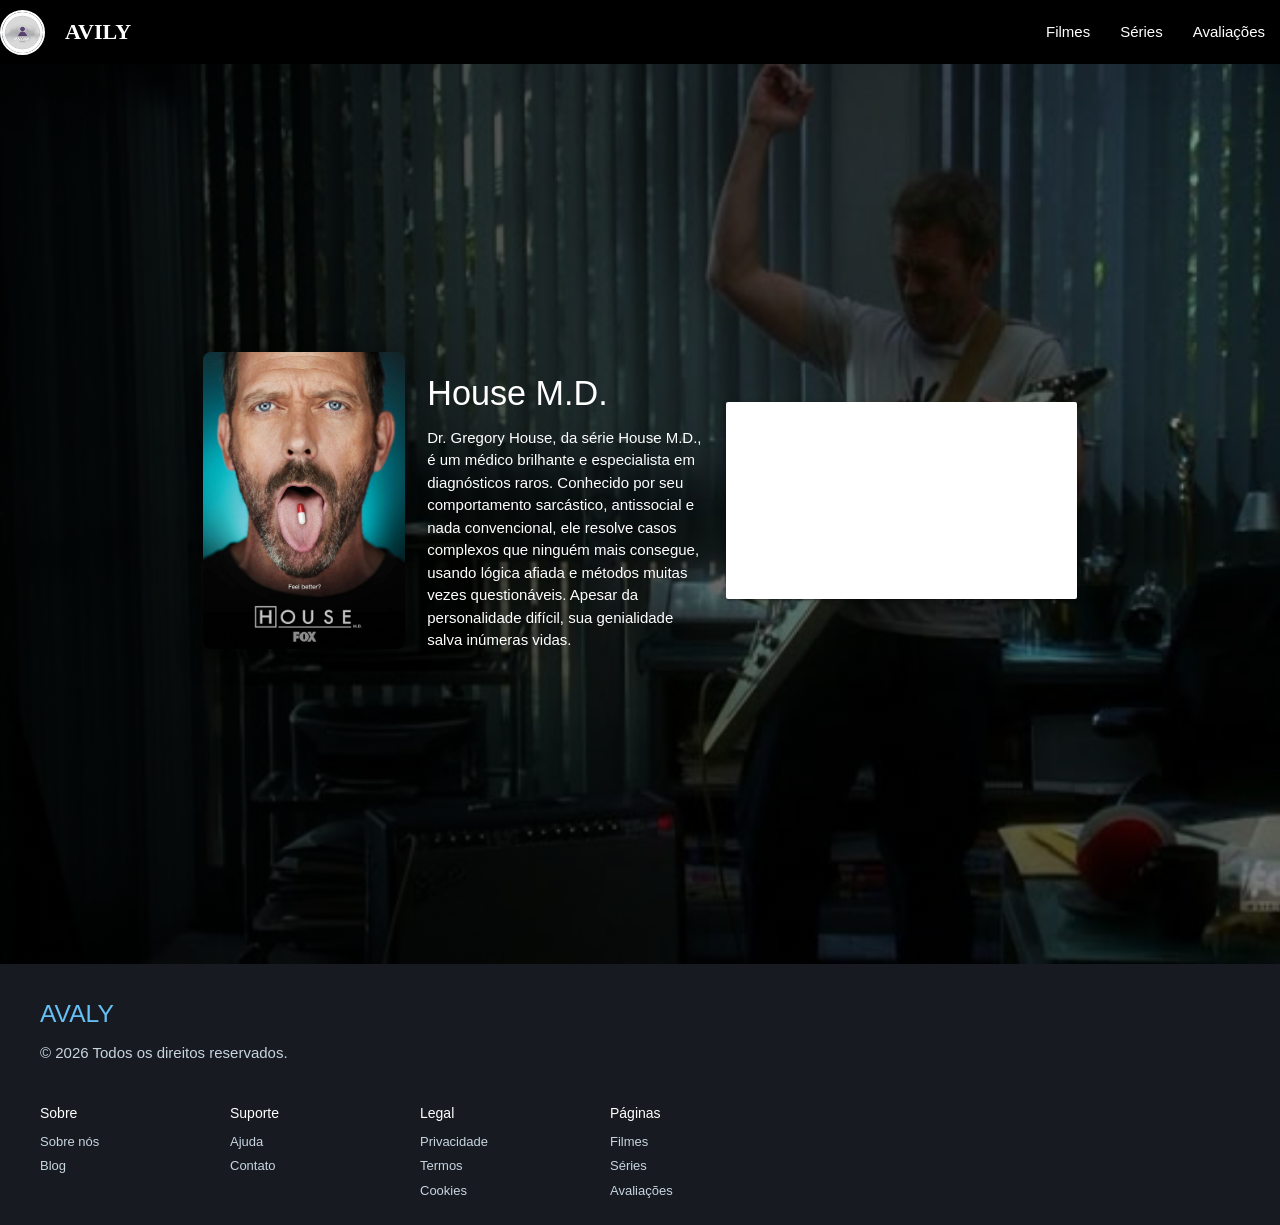
<file: AtividadeMaterialize2/index.html>
<!DOCTYPE html>
<html lang="pt-br">

<head>
    <meta charset="UTF-8">
    <meta name="viewport" content="width=device-width, initial-scale=1.0">
    <title>Site</title>

    <link href="css/materialize.min.css" rel="stylesheet">
    <link href="style.css" rel="stylesheet">
    <link href="https://fonts.googleapis.com/icon?family=Material+Icons" rel="stylesheet">
</head>

<body>


   <nav>
    <div class="nav-wrapper black">

       <a href="index.html" class="brand-logo logo-container">
            <img src="img/logo.png" class="logo">
            <span class="site-name">AVILY</span>
        </a>

        <ul id="nav-mobile" class="right hide-on-med-and-down">
            <li><a href="filmes.html" class="menu-item">Filmes</a></li>
            <li><a href="séries.html" class="menu-item">Séries</a></li>
            <li><a href="avaliações.html" class="menu-item">Avaliações</a></li>
        </ul>

    </div>
</nav>
 
    <div class="hero">
        <div class="overlay">
            <div class="container white-text">

                <div class="row valign-wrapper">

                    <div class="col s12 m3">
                        <img src="img/housefoda.jpg" class="responsive-img imagem-filme">
                    </div>

                    <div class="col s12 m4">
                        <h4>House M.D.</h4>
                        <p>Dr. Gregory House, da série House M.D., é um médico brilhante e especialista em diagnósticos raros. Conhecido por seu comportamento sarcástico, antissocial e nada convencional, ele resolve casos complexos que ninguém mais consegue, usando lógica afiada e métodos muitas vezes questionáveis. Apesar da personalidade difícil, sua genialidade salva inúmeras vidas.</p>
                    </div>

                    <div class="col s12 m5">
                        <div class="card">

                            <div class="card-image">
                                <div class="video-container">
                                    <iframe src="https://www.youtube.com/embed/1_Y9QKNqdUE"
                                        frameborder="0" allowfullscreen>
                                    </iframe>
                                </div>
                            </div>

                        </div>
                    </div>

                </div>

            </div>
        </div>
    </div>

    <footer class="footer-steam">
        <div class="footer-container">

            <div class="footer-logo">
                <h5>AVALY</h5>
                <p>© 2026 Todos os direitos reservados.</p>
            </div>

            <div class="footer-links">
                <div>
                    <h6>Sobre</h6>
                    <a href="#">Sobre nós</a>
                    <a href="#">Blog</a>
                </div>

                <div>
                    <h6>Suporte</h6>
                    <a href="#">Ajuda</a>
                    <a href="#">Contato</a>
                </div>

                <div>
                    <h6>Legal</h6>
                    <a href="#">Privacidade</a>
                    <a href="#">Termos</a>
                    <a href="#">Cookies</a>
                </div>

                <div>
                    <h6>Páginas</h6>
                    <a href="filmes.html">Filmes</a>
                    <a href="séries.html">Séries</a>
                    <a href="avaliações.html">Avaliações</a>
                </div>
            </div>

        </div>
    </footer>

    <script src="js/materialize.min.js"></script>
    <script src="it.js"></script>

</body>

</html>
</file>
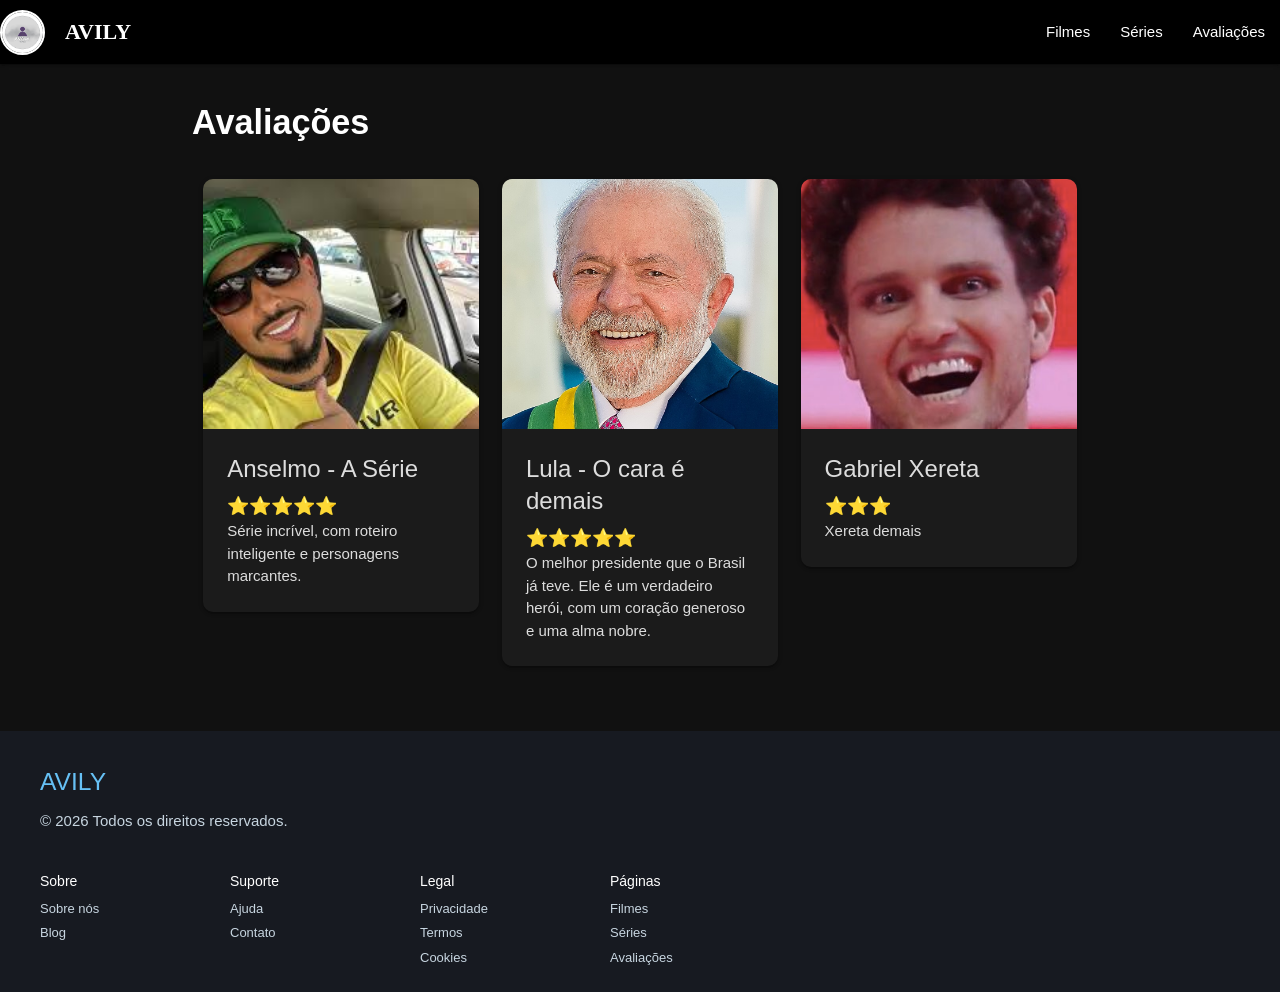
<file: AtividadeMaterialize2/avaliações.html>
<!DOCTYPE html>
<html lang="pt-br">

<head>
    <meta charset="UTF-8">
    <meta name="viewport" content="width=device-width, initial-scale=1.0">
    <title>AVILY - Avaliações</title>

    <link href="css/materialize.min.css" rel="stylesheet">
    <link href="style.css" rel="stylesheet">
    <link href="https://fonts.googleapis.com/icon?family=Material+Icons" rel="stylesheet">
</head>

<body class="pagina-avaliacoes">

<nav class="nav-avaliacoes">
    <div class="nav-wrapper black">

        <a href="index.html" class="brand-logo logo-container">
            <img src="img/logo.png" class="logo">
            <span class="site-name">AVILY</span>
        </a>

        <ul class="right hide-on-med-and-down">
            <li><a href="filmes.html" class="menu-item">Filmes</a></li>
            <li><a href="séries.html" class="menu-item">Séries</a></li>
            <li><a href="avaliações.html" class="menu-item">Avaliações</a></li>
        </ul>

    </div>
</nav>

<div class="container avaliacoes-container">

    <h4 class="titulo-avaliacoes">Avaliações</h4>

    <div class="row">

        <div class="col s12 m6 l4">
            <div class="card avaliacao-card">
                <div class="card-image">
                    <img src="img/series15.jpeg">
                </div>
                <div class="card-content">
                    <span class="card-title">Anselmo - A Série</span>
                    <p class="nota">⭐⭐⭐⭐⭐</p>
                    <p>Série incrível, com roteiro inteligente e personagens marcantes.</p>
                </div>
            </div>
        </div>

        <div class="col s12 m6 l4">
            <div class="card avaliacao-card">
                <div class="card-image">
                    <img src="img/series17.jpg">
                </div>
                <div class="card-content">
                    <span class="card-title">Lula - O cara é demais</span>
                    <p class="nota">⭐⭐⭐⭐⭐</p>
                    <p>O melhor presidente que o Brasil já teve. Ele é um verdadeiro herói, com um coração generoso e uma alma nobre.</p>
                </div>
            </div>
        </div>

        <div class="col s12 m6 l4">
            <div class="card avaliacao-card">
                <div class="card-image">
                    <img src="img/series3.jpg">
                </div>
                <div class="card-content">
                    <span class="card-title">Gabriel Xereta</span>
                    <p class="nota">⭐⭐⭐</p>
                    <p>Xereta demais</p>
                </div>
            </div>
        </div>

    </div>

</div>

<footer class="footer-steam footer-avaliacoes">
    <div class="footer-container">

        <div class="footer-logo">
            <h5>AVILY</h5>
            <p>© 2026 Todos os direitos reservados.</p>
        </div>

        <div class="footer-links">
            <div>
                <h6>Sobre</h6>
                <a href="#">Sobre nós</a>
                <a href="#">Blog</a>
            </div>

            <div>
                <h6>Suporte</h6>
                <a href="#">Ajuda</a>
                <a href="#">Contato</a>
            </div>

            <div>
                <h6>Legal</h6>
                <a href="#">Privacidade</a>
                <a href="#">Termos</a>
                <a href="#">Cookies</a>
            </div>

            <div>
                <h6>Páginas</h6>
                <a href="filmes.html">Filmes</a>
                <a href="séries.html">Séries</a>
                <a href="avaliações.html">Avaliações</a>
            </div>
        </div>

    </div>
</footer>

<script src="js/materialize.min.js"></script>

</body>
</html>
</file>
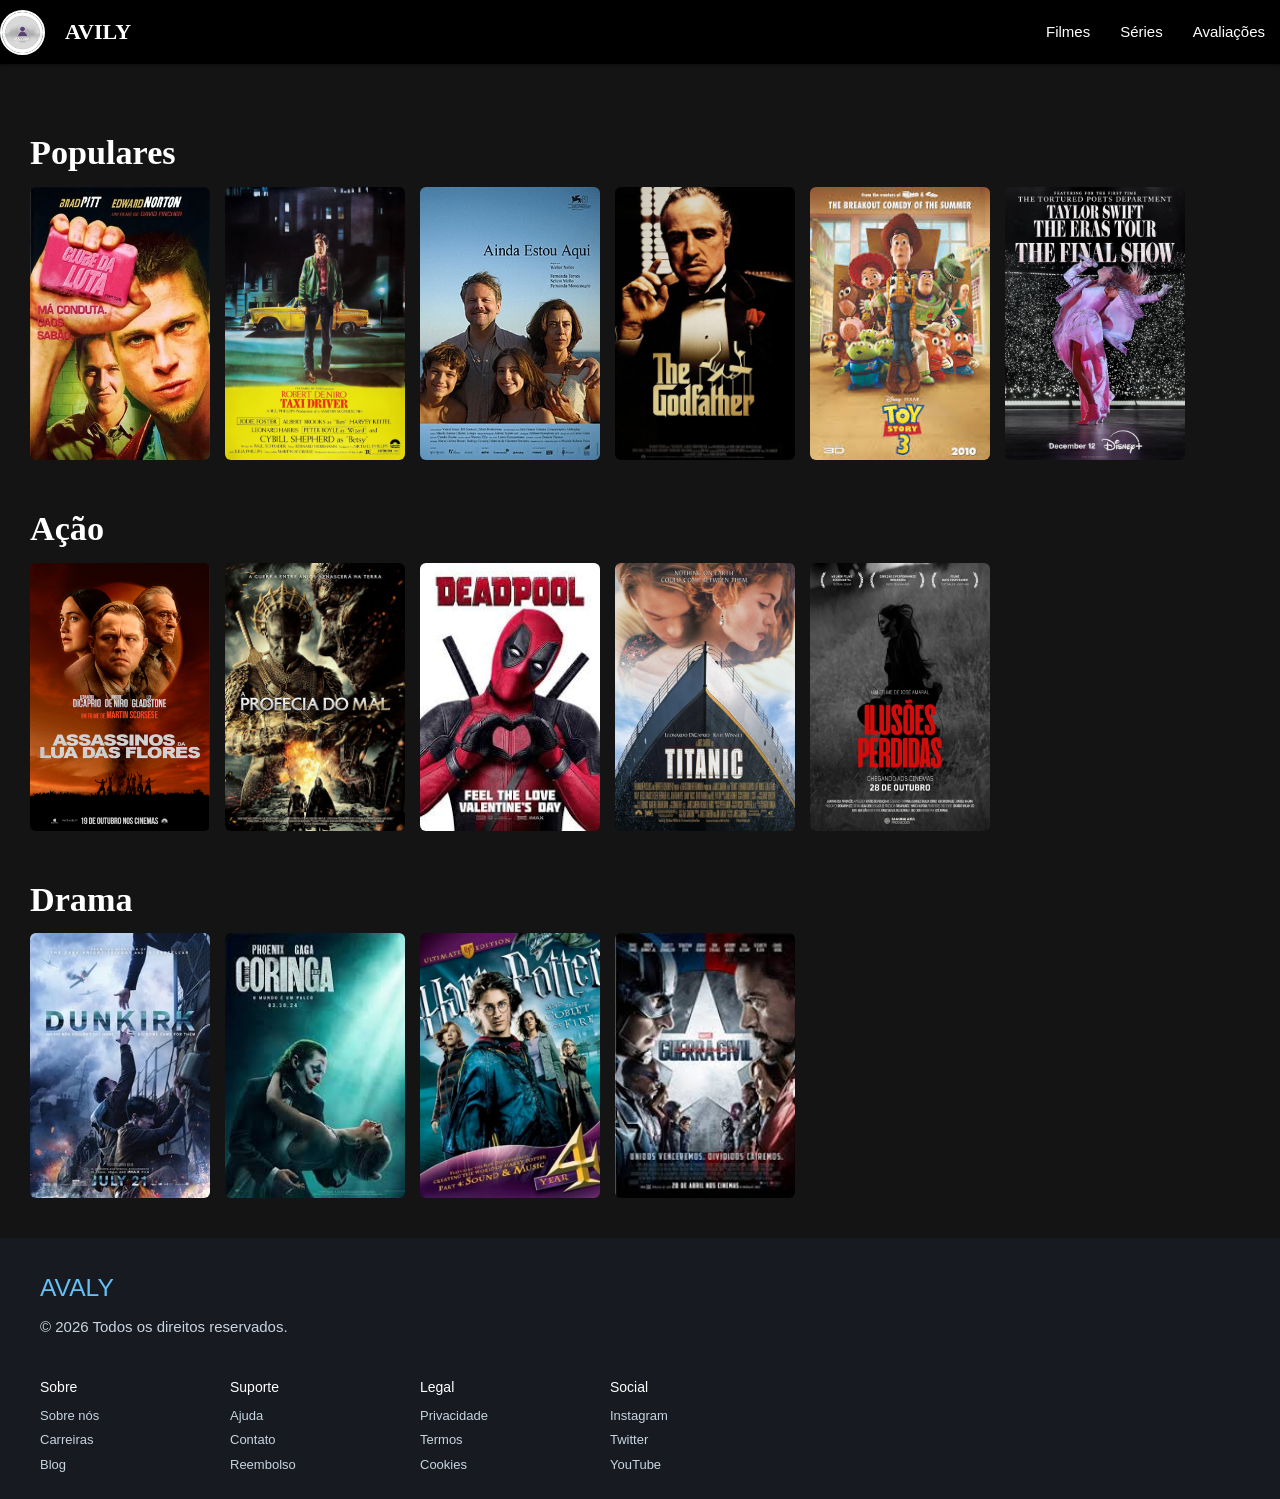
<file: AtividadeMaterialize2/filmes.html>
<!DOCTYPE html>
<html lang="pt-br">

<head>

<meta charset="UTF-8">
<meta name="viewport" content="width=device-width, initial-scale=1.0">

<title>Filmes</title>

<link href="css/materialize.min.css" rel="stylesheet">
<link href="style.css" rel="stylesheet">

</head>

<body class="catalogo">

 <nav>
    <div class="nav-wrapper black">

     <a href="index.html" class="brand-logo logo-container">
            <img src="img/logo.png" class="logo">
            <span class="site-name">AVILY</span>
        </a>

        <ul id="nav-mobile" class="right hide-on-med-and-down">
            <li><a href="filmes.html" class="menu-item">Filmes</a></li>
            <li><a href="séries.html" class="menu-item">Séries</a></li>
            <li><a href="avaliações.html" class="menu-item">Avaliações</a></li>
        </ul>

    </div>
</nav>


<div class="container-filmes">

<h4 class="titulo-categoria">Populares</h4>

<div class="linha-filmes">

<img src="img/filme1.webp">
<img src="img/filme2.jpg">
<img src="img/filme3.jpg">
<img src="img/filme4.jpg">
<img src="img/filme5.jpeg">
<img src="img/filme6.jpg">

</div>


<h4 class="titulo-categoria">Ação</h4>

<div class="linha-filmes">

<img src="img/filme7.webp">
<img src="img/filme9.jpg">
<img src="img/filme10.jpeg">
<img src="img/filme11.webp">
<img src="img/filme12.webp">

</div>


<h4 class="titulo-categoria">Drama</h4>

<div class="linha-filmes">

<img src="img/filme13.jpg">
<img src="img/filme14.jpeg">
<img src="img/filme16.png">
<img src="img/filme17.jpeg">

</div>

</div>

 <footer class="footer-steam">
  <div class="footer-container">

    <div class="footer-logo">
      <h5>AVALY</h5>
      <p>© 2026 Todos os direitos reservados.</p>
    </div>

    <div class="footer-links">
      <div>
        <h6>Sobre</h6>
        <a href="#">Sobre nós</a>
        <a href="#">Carreiras</a>
        <a href="#">Blog</a>
      </div>

      <div>
        <h6>Suporte</h6>
        <a href="#">Ajuda</a>
        <a href="#">Contato</a>
        <a href="#">Reembolso</a>
      </div>

      <div>
        <h6>Legal</h6>
        <a href="#">Privacidade</a>
        <a href="#">Termos</a>
        <a href="#">Cookies</a>
      </div>

      <div>
        <h6>Social</h6>
        <a href="#">Instagram</a>
        <a href="#">Twitter</a>
        <a href="#">YouTube</a>
      </div>
    </div>

  </div>
</footer>
        
<script src="js/materialize.min.js"></script>
<script src="it.js"></script>

</body>
</html>
</file>
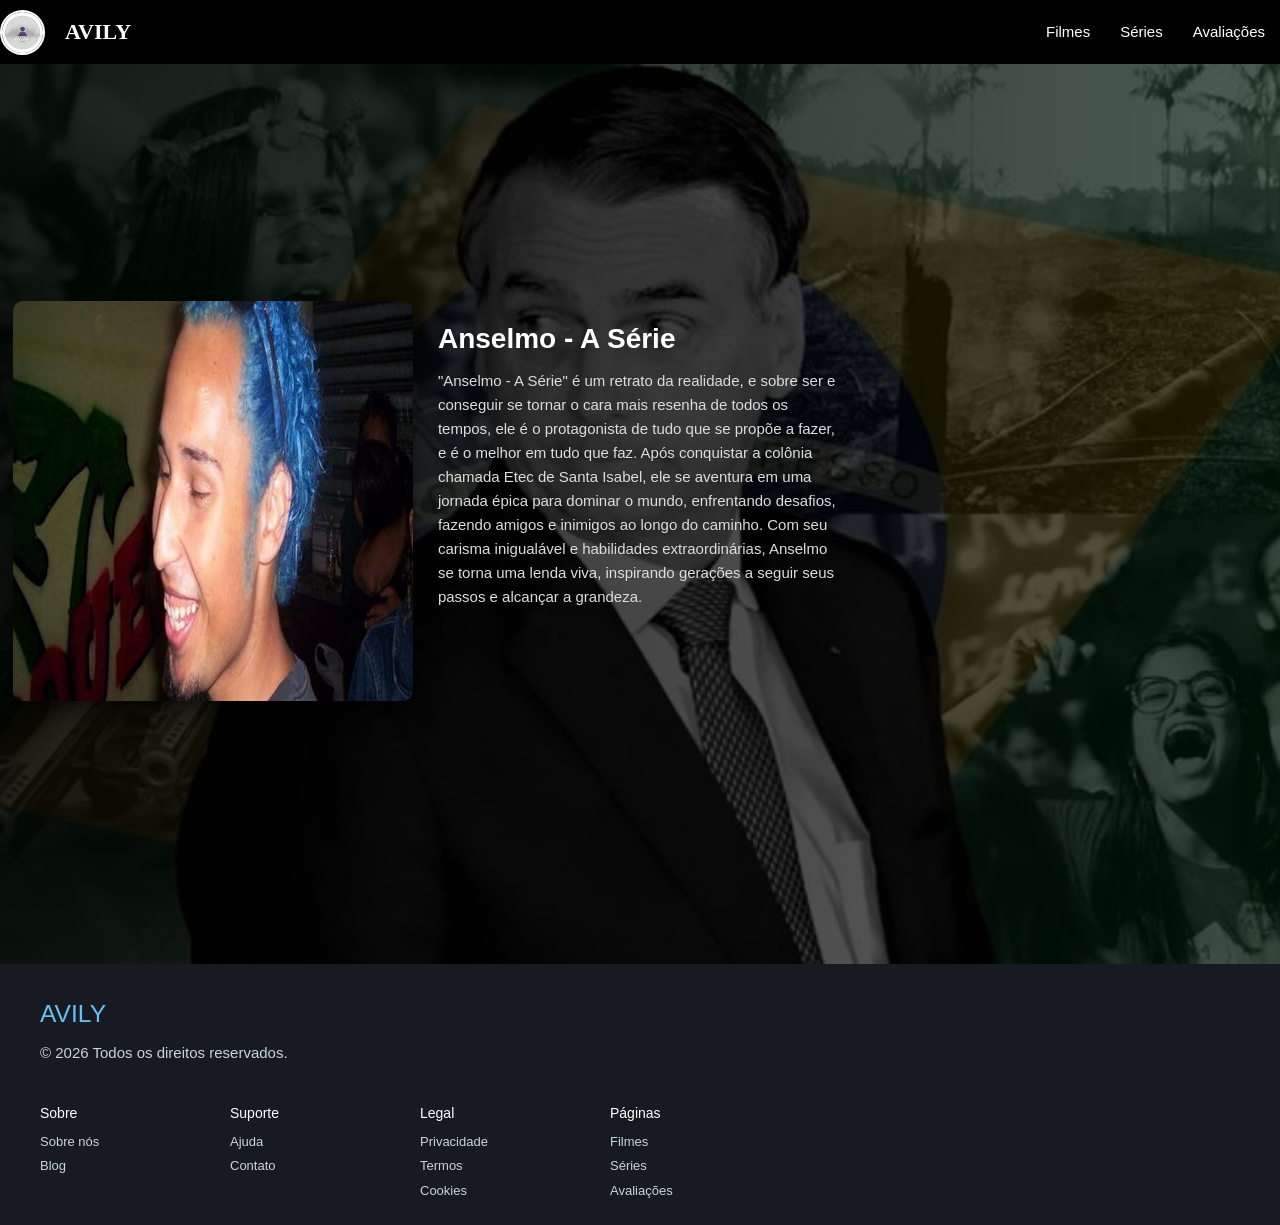
<file: AtividadeMaterialize2/selmao.html>
<!DOCTYPE html>
<html lang="pt-br">

<head>
    <meta charset="UTF-8">
    <meta name="viewport" content="width=device-width, initial-scale=1.0">
    <title>AVILY - Série</title>

    <link href="css/materialize.min.css" rel="stylesheet">
    <link href="style.css" rel="stylesheet">
    <link href="https://fonts.googleapis.com/icon?family=Material+Icons" rel="stylesheet">
</head>

<body class="pagina-serie">

<nav class="nav-serie">
    <div class="nav-wrapper black">

        <a href="index.html" class="brand-logo logo-container">
            <img src="img/logo.png" class="logo">
            <span class="site-name">AVILY</span>
        </a>

        <ul id="nav-mobile" class="right hide-on-med-and-down">
            <li><a href="filmes.html" class="menu-item">Filmes</a></li>
            <li><a href="séries.html" class="menu-item">Séries</a></li>
            <li><a href="avaliações.html" class="menu-item">Avaliações</a></li>
        </ul>

    </div>
</nav>

<div class="hero-serie">
    <div class="overlay-serie">
        <div class="container conteudo-serie white-text">

            <div class="row">

                <div class="col s12 m4 center-align">
                    <img src="img/selmofoda.jpg" class="responsive-img imagem-serie">
                </div>

                <div class="col s12 m4 texto-serie">
                    <h4 class="titulo-serie">Anselmo - A Série</h4>
                    <p class="descricao-serie">
                        "Anselmo - A Série" é um retrato da realidade, e sobre ser 
                        e conseguir se tornar o cara mais resenha de todos os tempos,
                        ele é o protagonista de tudo que se propõe a fazer, e é o melhor em tudo que faz.
                        Após conquistar a colônia chamada Etec de Santa Isabel, ele se aventura em uma jornada épica para dominar o mundo, enfrentando desafios, fazendo amigos e inimigos ao longo do caminho. Com seu carisma inigualável e habilidades extraordinárias, Anselmo se torna uma lenda viva, inspirando gerações a seguir seus passos e alcançar a grandeza.
                    </p>
                </div>

                <div class="col s12 m4">
                    <div class="video-serie">
                       <iframe width="560" height="315" src="https://www.youtube.com/embed/sSYiyZivaAQ?si=647pL1aLLAHVLspB" title="YouTube video player" frameborder="0" allow="accelerometer; autoplay; clipboard-write; encrypted-media; gyroscope; picture-in-picture; web-share" referrerpolicy="strict-origin-when-cross-origin" allowfullscreen></iframe>
                    </div>
                </div>

            </div>

        </div>
    </div>
</div>


<footer class="footer-steam footer-serie">
    <div class="footer-container">

        <div class="footer-logo">
            <h5>AVILY</h5>
            <p>© 2026 Todos os direitos reservados.</p>
        </div>

        <div class="footer-links">
            <div>
                <h6>Sobre</h6>
                <a href="#">Sobre nós</a>
                <a href="#">Blog</a>
            </div>

            <div>
                <h6>Suporte</h6>
                <a href="#">Ajuda</a>
                <a href="#">Contato</a>
            </div>

            <div>
                <h6>Legal</h6>
                <a href="#">Privacidade</a>
                <a href="#">Termos</a>
                <a href="#">Cookies</a>
            </div>

            <div>
                <h6>Páginas</h6>
                <a href="filmes.html">Filmes</a>
                <a href="séries.html">Séries</a>
                <a href="avaliações.html">Avaliações</a>
            </div>
        </div>

    </div>
</footer>

<script src="js/materialize.min.js"></script>
<script src="it.js"></script>

</body>
</html>
</file>
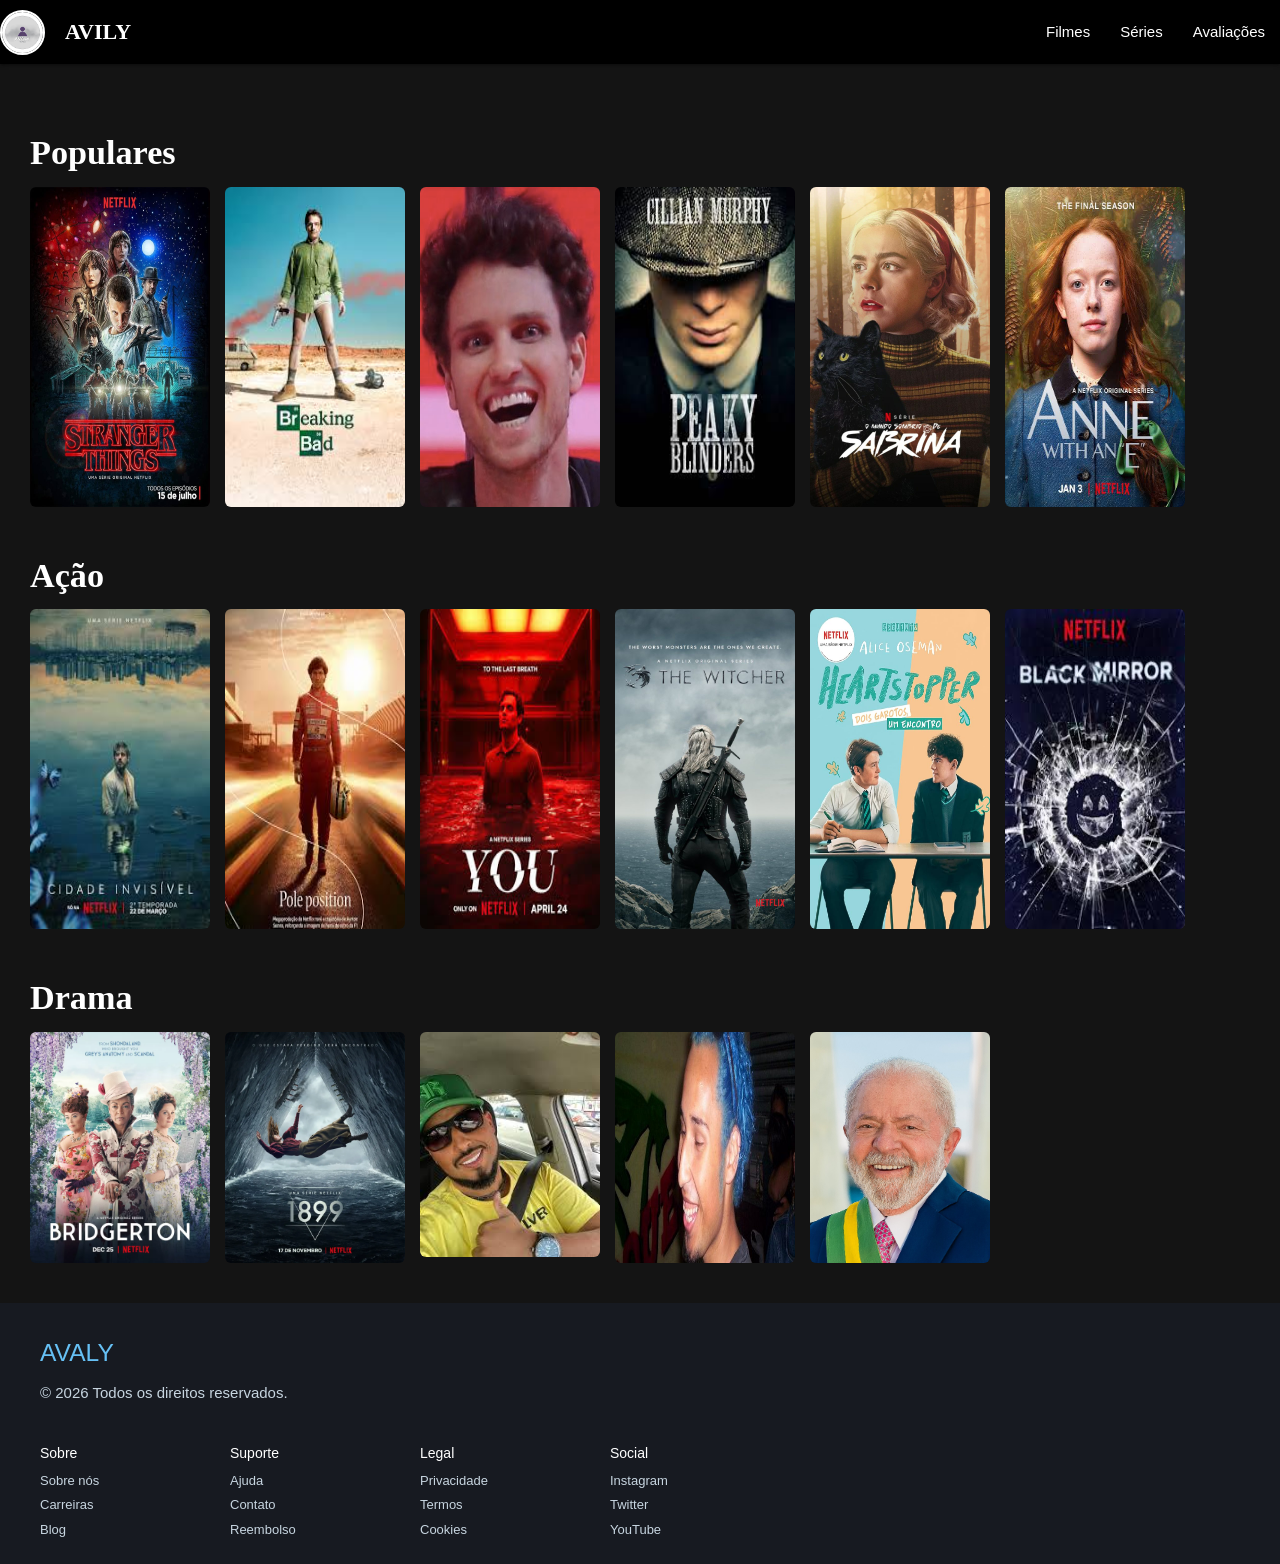
<file: AtividadeMaterialize2/séries.html>
<!DOCTYPE html>
<html lang="pt-br">

<head>

<meta charset="UTF-8">
<meta name="viewport" content="width=device-width, initial-scale=1.0">

<title>Filmes</title>

<link href="css/materialize.min.css" rel="stylesheet">
<link href="style.css" rel="stylesheet">

</head>

<body class="catalogo">

 <nav>
    <div class="nav-wrapper black">

     <a href="index.html" class="brand-logo logo-container">
            <img src="img/logo.png" class="logo">
            <span class="site-name">AVILY</span>
        </a>

        <ul id="nav-mobile" class="right hide-on-med-and-down">
            <li><a href="filmes.html" class="menu-item">Filmes</a></li>
            <li><a href="séries.html" class="menu-item">Séries</a></li>
            <li><a href="avaliações.html" class="menu-item">Avaliações</a></li>
        </ul>

    </div>
</nav>


<div class="container-filmes">

<h4 class="titulo-categoria">Populares</h4>

<div class="linha-filmes">

<img src="img/serie1.jpg">
<img src="img/serie2.jpeg">
<img src="img/series3.jpg">
<img src="img/serie4.jpeg">
<img src="img/series5.jpg">
<img src="img/series6.jpg">

</div>


<h4 class="titulo-categoria">Ação</h4>

<div class="linha-filmes">

<img src="img/series7.jpeg">
<img src="img/series8.jpeg">
<img src="img/series9.jpeg">
<img src="img/series10.jpg">
<img src="img/series11.jpg">
<img src="img/series12.jpeg">

</div>


<h4 class="titulo-categoria">Drama</h4>

<div class="linha-filmes">

<img src="img/series13.webp">
<img src="img/series14.webp">
<a href="selmao.html">
    <img src="img/series15.jpeg" alt="Série">
</a>
<img src="img/series16.jpg">
<img src="img/series17.jpg">

</div>

</div>

 <footer class="footer-steam">
  <div class="footer-container">

    <div class="footer-logo">
      <h5>AVALY</h5>
      <p>© 2026 Todos os direitos reservados.</p>
    </div>

    <div class="footer-links">
      <div>
        <h6>Sobre</h6>
        <a href="#">Sobre nós</a>
        <a href="#">Carreiras</a>
        <a href="#">Blog</a>
      </div>

      <div>
        <h6>Suporte</h6>
        <a href="#">Ajuda</a>
        <a href="#">Contato</a>
        <a href="#">Reembolso</a>
      </div>

      <div>
        <h6>Legal</h6>
        <a href="#">Privacidade</a>
        <a href="#">Termos</a>
        <a href="#">Cookies</a>
      </div>

      <div>
        <h6>Social</h6>
        <a href="#">Instagram</a>
        <a href="#">Twitter</a>
        <a href="#">YouTube</a>
      </div>
    </div>

  </div>
</footer>
        
<script src="js/materialize.min.js"></script>
<script src="it.js"></script>

</body>
</html>
</file>
<file: AtividadeMaterialize2/style.css>
.hero{
  height:100vh;
  background-image:url("img/houselove.jpeg");
  background-size:cover;
  background-position:center;
}

.overlay{
  height:100%;
  background:linear-gradient(
    to right,
    rgba(0,0,0,0.85),
    rgba(0,0,0,0.4)
  );
  display:flex;
  align-items:center;
}

.logo{
  height: 45px;
  width: 45px;
  border-radius: 50%;
  object-fit: cover;
  border: 2px solid white;
  margin: 0; 
}

.brand-logo{
  display: flex !important;
  align-items: center;
  height: 100%;
}

.logo-container{
  display: flex;
  align-items: center;
  gap: 10px;
}


.site-name{
  font-size: 22px;
  font-weight: bold;
  color: white;
  margin-left: 10px;
  font-family: 'Times New Roman', Times, serif;
  line-height: 1;
}

.site-name:hover{
  color:#66c0f4;
}


.menu-item{
  transition: 0.3s;
  background-color: transparent;
}

.menu-item:hover{
  color: #66c0f4;
  transform: scale(1.1);
}


.hero h4{
  font-weight:300;
}

.hero p{
  margin:4px 0;
}

.imagem-filme{
  box-shadow: 0 8px 25px rgba(0,0,0,0.6);
  border-radius:8px;
}

.footer-steam {
  background-color: #171a21;
  color: #c7d5e0;
  padding: 20px 20px;
  font-family: Arial, sans-serif;
}

.footer-container {
  max-width: 1200px;
  margin: auto;
}

.footer-logo {
  margin-bottom: 30px;
}

.footer-logo h5 {
  color: #66c0f4;
  margin-bottom: 10px;
}

.footer-links {
  display: flex;
  flex-wrap: wrap;
  gap: 40px;
}

.footer-links div {
  min-width: 150px;
}

.footer-links h6 {
  color: white;
  margin-bottom: 10px;
  font-size: 14px;
}

.footer-links a {
  display: block;
  color: #c7d5e0;
  text-decoration: none;
  font-size: 13px;
  margin-bottom: 5px;
  transition: 0.3s;
}

.footer-links a:hover {
  color: #ffffff;
}

@media (max-width: 768px) {
  .footer-links {
    flex-direction: column;
  }
}
.catalogo{
background:#141414;
color:white;
}

.container-filmes{
padding:30px;
}

.titulo-categoria{
margin-top:40px;
margin-bottom:15px;
font-weight:600;
font-family: 'Times New Roman', Times, serif;
}

.linha-filmes{
display:flex;
overflow-x:auto;
gap:15px;
padding-bottom:10px;
}

.linha-filmes img{
width:180px;
border-radius:6px;
transition:0.3s;
cursor:pointer;
}

.linha-filmes img:hover{
transform:scale(1.1);
}

.linha-filmes::-webkit-scrollbar{
display:none;
}
.pagina-serie {
  background-color: #111;
}

.hero-serie{
  position: relative;
  min-height: 100vh;
  background-image:url("img/selmo.jpg");
  background-size:cover;
  background-position:center;
}

.overlay-serie{
  position: absolute;
  top: 0;
  left: 0;
  width: 100%;
  height: 100%;
  background: linear-gradient(
    to right,
    rgba(0,0,0,0.85),
    rgba(0,0,0,0.6)
  );
  display: flex;
  align-items: center;
}

.conteudo-serie{
  width: 100%;
}

.imagem-serie{
  border-radius:10px;
  box-shadow:0 10px 25px rgba(0,0,0,0.6);
  max-width: 100%;
}

.titulo-serie{
  font-size:28px;
  font-weight:bold;
}

.descricao-serie{
  font-size:15px;
  line-height:1.6;
  color:#ddd;
}

.video-serie iframe{
  width: 100%;
  height: 250px;
  border-radius:10px;
}

.nav-serie{
  background: rgba(0,0,0,0.9);
}

.footer-serie{
  margin-top: 0;
}
.pagina-avaliacoes{
  background-color:#111;
  color:white;
}

.nav-avaliacoes{
  background: rgba(0,0,0,0.9);
}

.avaliacoes-container{
  margin-top:40px;
}

.titulo-avaliacoes{
  margin-bottom:30px;
  font-weight:bold;
}

.avaliacao-card{
  background:#1b1b1b;
  border-radius:10px;
  overflow:hidden;
  transition:0.3s;
}

.avaliacao-card:hover{
  transform:scale(1.05);
}

.avaliacao-card img{
  height:250px;
  object-fit:cover;
}

.avaliacao-card .card-content{
  color:#ddd;
}

.nota{
  color:#ffd700;
  margin:10px 0;
  font-size:18px;
}

.footer-avaliacoes{
  margin-top:50px;
}
</file>
